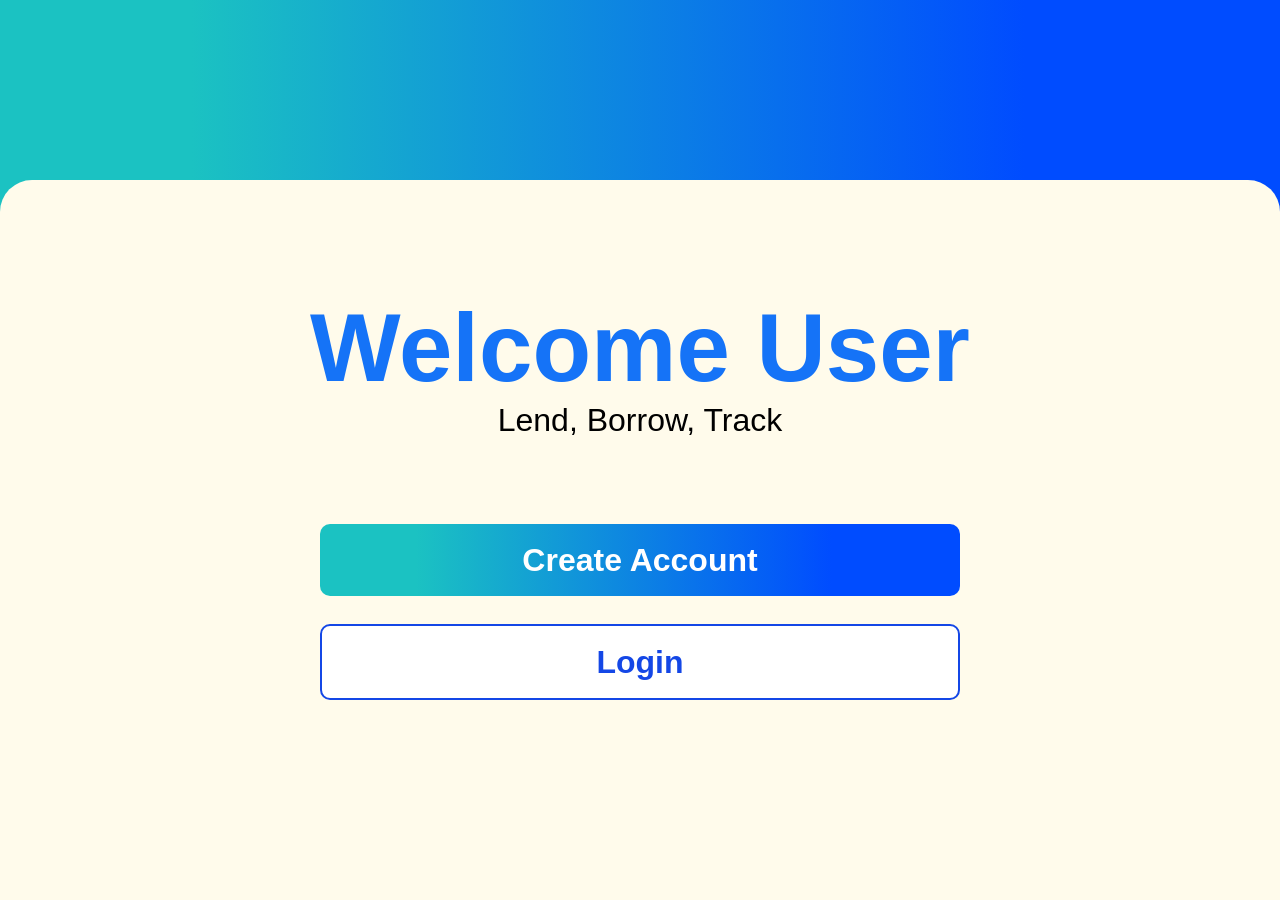
<file: index.html>
<!DOCTYPE html>
<html lang="en">
<head>
    <meta charset="UTF-8">
    <meta name="viewport" content="width=device-width, initial-scale=1.0">
    <title>Document</title>
    <link rel="stylesheet" href="output.css">
</head>
<body class="bg-gradient-brand min-h-screen">

   <div class="bg-amber-50 w-full h-180 absolute bottom-0 rounded-t-4xl">

    <div class="flex flex-col mt-20">
        <div class="mt-10">
            <h1 class="text-6xl text-[#1573f7] font-bold text-center md:text-8xl">Welcome User</h1>
            <h3 class="text-[1.3rem] text-center md:text-[2rem]">Lend, Borrow, Track</h3>
        </div>

        <div class="flex flex-col text-center space-y-7 mt-20">
            <a href="createAcc.html" class="mdqry bg-[linear-gradient(90deg,rgba(27,194,194,1)_15%,rgba(0,76,255,1)_80%)] hover:bg-none hover:bg-[#044fc1fe] rounded-[10px] text-[2rem] text-white font-semibold px-5 py-3">Create Account</a>
            <a href="#" class="mdqry bg-white border-2 hover:bg-[#06b8dcfe] hover:border-none hover:text-white border-blue-700 text-blue-700 rounded-[10px] text-[2rem] font-semibold px-5 py-3">Login</a>
        </div>

    </div>

   </div>

</body>
</html>
</file>
<file: output.css>
/*! tailwindcss v4.3.3 | MIT License | https://tailwindcss.com */
@layer properties;
@layer theme, base, components, utilities;
@layer theme {
  :root, :host {
    --font-sans: -apple-system, BlinkMacSystemFont, "Segoe UI", Roboto, "Helvetica Neue",
      "Noto Sans", Arial, sans-serif, "Apple Color Emoji", "Segoe UI Emoji",
      "Segoe UI Symbol", "Noto Color Emoji";
    --font-mono: ui-monospace, SFMono-Regular, Menlo, Monaco, Consolas, "Liberation Mono",
      "Courier New", monospace;
    --color-amber-50: oklch(98.7% 0.022 95.277);
    --color-blue-700: oklch(48.8% 0.243 264.376);
    --color-blue-800: oklch(42.4% 0.199 265.638);
    --color-white: #fff;
    --spacing: 0.25rem;
    --container-lg: 32rem;
    --text-5xl: 3rem;
    --text-5xl--line-height: 1;
    --text-6xl: 3.75rem;
    --text-6xl--line-height: 1;
    --text-8xl: 6rem;
    --text-8xl--line-height: 1;
    --font-weight-semibold: 600;
    --font-weight-bold: 700;
    --radius-4xl: 2rem;
    --default-font-family: var(--font-sans);
    --default-mono-font-family: var(--font-mono);
  }
}
@layer base {
  *, ::after, ::before, ::backdrop, ::file-selector-button {
    box-sizing: border-box;
    margin: 0;
    padding: 0;
    border: 0 solid;
  }
  html, :host {
    line-height: 1.5;
    -webkit-text-size-adjust: 100%;
    tab-size: 4;
    font-family: var(--default-font-family, -apple-system, BlinkMacSystemFont, "Segoe UI", Roboto, "Helvetica Neue", "Noto Sans", Arial, sans-serif, "Apple Color Emoji", "Segoe UI Emoji", "Segoe UI Symbol", "Noto Color Emoji");
    font-feature-settings: var(--default-font-feature-settings, normal);
    font-variation-settings: var(--default-font-variation-settings, normal);
    -webkit-tap-highlight-color: transparent;
  }
  hr {
    height: 0;
    color: inherit;
    border-top-width: 1px;
  }
  abbr:where([title]) {
    -webkit-text-decoration: underline dotted;
    text-decoration: underline dotted;
  }
  h1, h2, h3, h4, h5, h6 {
    font-size: inherit;
    font-weight: inherit;
  }
  a {
    color: inherit;
    -webkit-text-decoration: inherit;
    text-decoration: inherit;
  }
  b, strong {
    font-weight: bolder;
  }
  code, kbd, samp, pre {
    font-family: var(--default-mono-font-family, ui-monospace, SFMono-Regular, Menlo, Monaco, Consolas, "Liberation Mono", "Courier New", monospace);
    font-feature-settings: var(--default-mono-font-feature-settings, normal);
    font-variation-settings: var(--default-mono-font-variation-settings, normal);
    font-size: 1em;
  }
  small {
    font-size: 80%;
  }
  sub, sup {
    font-size: 75%;
    line-height: 0;
    position: relative;
    vertical-align: baseline;
  }
  sub {
    bottom: -0.25em;
  }
  sup {
    top: -0.5em;
  }
  table {
    text-indent: 0;
    border-color: inherit;
    border-collapse: collapse;
  }
  :-moz-focusring:where(:not(iframe)) {
    outline: auto;
  }
  progress {
    vertical-align: baseline;
  }
  summary {
    display: list-item;
  }
  ol, ul, menu {
    list-style: none;
  }
  img, svg, video, canvas, audio, iframe, embed, object {
    display: block;
    vertical-align: middle;
  }
  img, video {
    max-width: 100%;
    height: auto;
  }
  button, input, select, optgroup, textarea, ::file-selector-button {
    font: inherit;
    font-feature-settings: inherit;
    font-variation-settings: inherit;
    letter-spacing: inherit;
    color: inherit;
    border-radius: 0;
    background-color: transparent;
    opacity: 1;
  }
  :where(select:is([multiple], [size])) optgroup {
    font-weight: bolder;
  }
  :where(select:is([multiple], [size])) optgroup option {
    padding-inline-start: 20px;
  }
  ::file-selector-button {
    margin-inline-end: 4px;
  }
  ::placeholder {
    opacity: 1;
  }
  @supports (not (-webkit-appearance: -apple-pay-button))  or (contain-intrinsic-size: 1px) {
    ::placeholder {
      color: currentcolor;
      @supports (color: color-mix(in lab, red, red)) {
        color: color-mix(in oklab, currentcolor 50%, transparent);
      }
    }
  }
  textarea {
    resize: vertical;
  }
  ::-webkit-search-decoration {
    -webkit-appearance: none;
  }
  ::-webkit-date-and-time-value {
    min-height: 1lh;
    text-align: inherit;
  }
  ::-webkit-datetime-edit {
    display: inline-flex;
  }
  ::-webkit-datetime-edit-fields-wrapper {
    padding: 0;
  }
  ::-webkit-datetime-edit, ::-webkit-datetime-edit-year-field, ::-webkit-datetime-edit-month-field, ::-webkit-datetime-edit-day-field, ::-webkit-datetime-edit-hour-field, ::-webkit-datetime-edit-minute-field, ::-webkit-datetime-edit-second-field, ::-webkit-datetime-edit-millisecond-field, ::-webkit-datetime-edit-meridiem-field {
    padding-block: 0;
  }
  ::-webkit-calendar-picker-indicator {
    line-height: 1;
  }
  :-moz-ui-invalid {
    box-shadow: none;
  }
  button, input:where([type="button"], [type="reset"], [type="submit"]), ::file-selector-button {
    appearance: button;
  }
  ::-webkit-inner-spin-button, ::-webkit-outer-spin-button {
    height: auto;
  }
  [hidden]:where(:not([hidden="until-found"])) {
    display: none !important;
  }
}
@layer utilities {
  .absolute {
    position: absolute;
  }
  .bottom-0 {
    bottom: 0px;
  }
  .mdqry2 {
    margin-inline: auto;
    width: calc(100% - 3.5rem);
    @media (width >= 40rem) {
      width: calc(var(--spacing) * 120);
    }
    @media (width >= 48rem) {
      width: calc(var(--spacing) * 120);
    }
    @media (width >= 64rem) {
      width: var(--container-lg);
    }
  }
  .mdqry {
    margin-inline: calc(var(--spacing) * 10);
    @media (width >= 40rem) {
      margin-inline: calc(var(--spacing) * 20);
    }
    @media (width >= 48rem) {
      margin-inline: calc(var(--spacing) * 40);
    }
    @media (width >= 80rem) {
      margin-inline: calc(var(--spacing) * 80);
    }
  }
  .mt-10 {
    margin-top: calc(var(--spacing) * 10);
  }
  .mt-20 {
    margin-top: calc(var(--spacing) * 20);
  }
  .flex {
    display: flex;
  }
  .h-180 {
    height: calc(var(--spacing) * 180);
  }
  .min-h-screen {
    min-height: 100vh;
  }
  .w-130 {
    width: calc(var(--spacing) * 130);
  }
  .w-full {
    width: 100%;
  }
  .flex-col {
    flex-direction: column;
  }
  :where(.space-y-7 > :not(:last-child)) {
    --tw-space-y-reverse: 0;
    margin-block-start: calc(calc(var(--spacing) * 7) * var(--tw-space-y-reverse));
    margin-block-end: calc(calc(var(--spacing) * 7) * calc(1 - var(--tw-space-y-reverse)));
  }
  :where(.space-y-10 > :not(:last-child)) {
    --tw-space-y-reverse: 0;
    margin-block-start: calc(calc(var(--spacing) * 10) * var(--tw-space-y-reverse));
    margin-block-end: calc(calc(var(--spacing) * 10) * calc(1 - var(--tw-space-y-reverse)));
  }
  .rounded-\[10px\] {
    border-radius: 10px;
  }
  .rounded-t-4xl {
    border-top-left-radius: var(--radius-4xl);
    border-top-right-radius: var(--radius-4xl);
  }
  .border-2 {
    border-style: var(--tw-border-style);
    border-width: 2px;
  }
  .border-b-2 {
    border-bottom-style: var(--tw-border-style);
    border-bottom-width: 2px;
  }
  .border-blue-700 {
    border-color: var(--color-blue-700);
  }
  .border-blue-800 {
    border-color: var(--color-blue-800);
  }
  .bg-amber-50 {
    background-color: var(--color-amber-50);
  }
  .bg-white {
    background-color: var(--color-white);
  }
  .bg-\[linear-gradient\(90deg\,rgba\(27\,194\,194\,1\)_15\%\,rgba\(0\,76\,255\,1\)_80\%\)\] {
    background-image: linear-gradient(90deg,rgba(27,194,194,1) 15%,rgba(0,76,255,1) 80%);
  }
  .px-5 {
    padding-inline: calc(var(--spacing) * 5);
  }
  .py-3 {
    padding-block: calc(var(--spacing) * 3);
  }
  .pb-2 {
    padding-bottom: calc(var(--spacing) * 2);
  }
  .text-center {
    text-align: center;
  }
  .text-5xl {
    font-size: var(--text-5xl);
    line-height: var(--tw-leading, var(--text-5xl--line-height));
  }
  .text-6xl {
    font-size: var(--text-6xl);
    line-height: var(--tw-leading, var(--text-6xl--line-height));
  }
  .text-\[1\.3rem\] {
    font-size: 1.3rem;
  }
  .text-\[2rem\] {
    font-size: 2rem;
  }
  .font-bold {
    --tw-font-weight: var(--font-weight-bold);
    font-weight: var(--font-weight-bold);
  }
  .font-semibold {
    --tw-font-weight: var(--font-weight-semibold);
    font-weight: var(--font-weight-semibold);
  }
  .text-\[\#1573f7\] {
    color: #1573f7;
  }
  .text-blue-700 {
    color: var(--color-blue-700);
  }
  .text-white {
    color: var(--color-white);
  }
  .bg-gradient-brand {
    background: #1bc2c2;
    background: linear-gradient(90deg, rgba(27, 194, 194, 1) 15%, rgba(0, 76, 255, 1) 80%);
  }
  @media (hover: hover) {
    .hover\:border-none:hover {
      --tw-border-style: none;
      border-style: none;
    }
    .hover\:bg-\[\#06b8dcfe\]:hover {
      background-color: #06b8dcfe;
    }
    .hover\:bg-\[\#044fc1fe\]:hover {
      background-color: #044fc1fe;
    }
    .hover\:bg-none:hover {
      background-image: none;
    }
    .hover\:text-white:hover {
      color: var(--color-white);
    }
  }
  .focus\:outline-none:focus {
    --tw-outline-style: none;
    outline-style: none;
  }
  @media (width >= 48rem) {
    .md\:text-8xl {
      font-size: var(--text-8xl);
      line-height: var(--tw-leading, var(--text-8xl--line-height));
    }
    .md\:text-\[2rem\] {
      font-size: 2rem;
    }
  }
}
@property --tw-space-y-reverse {
  syntax: "*";
  inherits: false;
  initial-value: 0;
}
@property --tw-border-style {
  syntax: "*";
  inherits: false;
  initial-value: solid;
}
@property --tw-font-weight {
  syntax: "*";
  inherits: false;
}
@layer properties {
  @supports ((-webkit-hyphens: none) and (not (margin-trim: inline))) or ((-moz-orient: inline) and (not (color:rgb(from red r g b)))) {
    *, ::before, ::after, ::backdrop {
      --tw-space-y-reverse: 0;
      --tw-border-style: solid;
      --tw-font-weight: initial;
    }
  }
}
</file>
